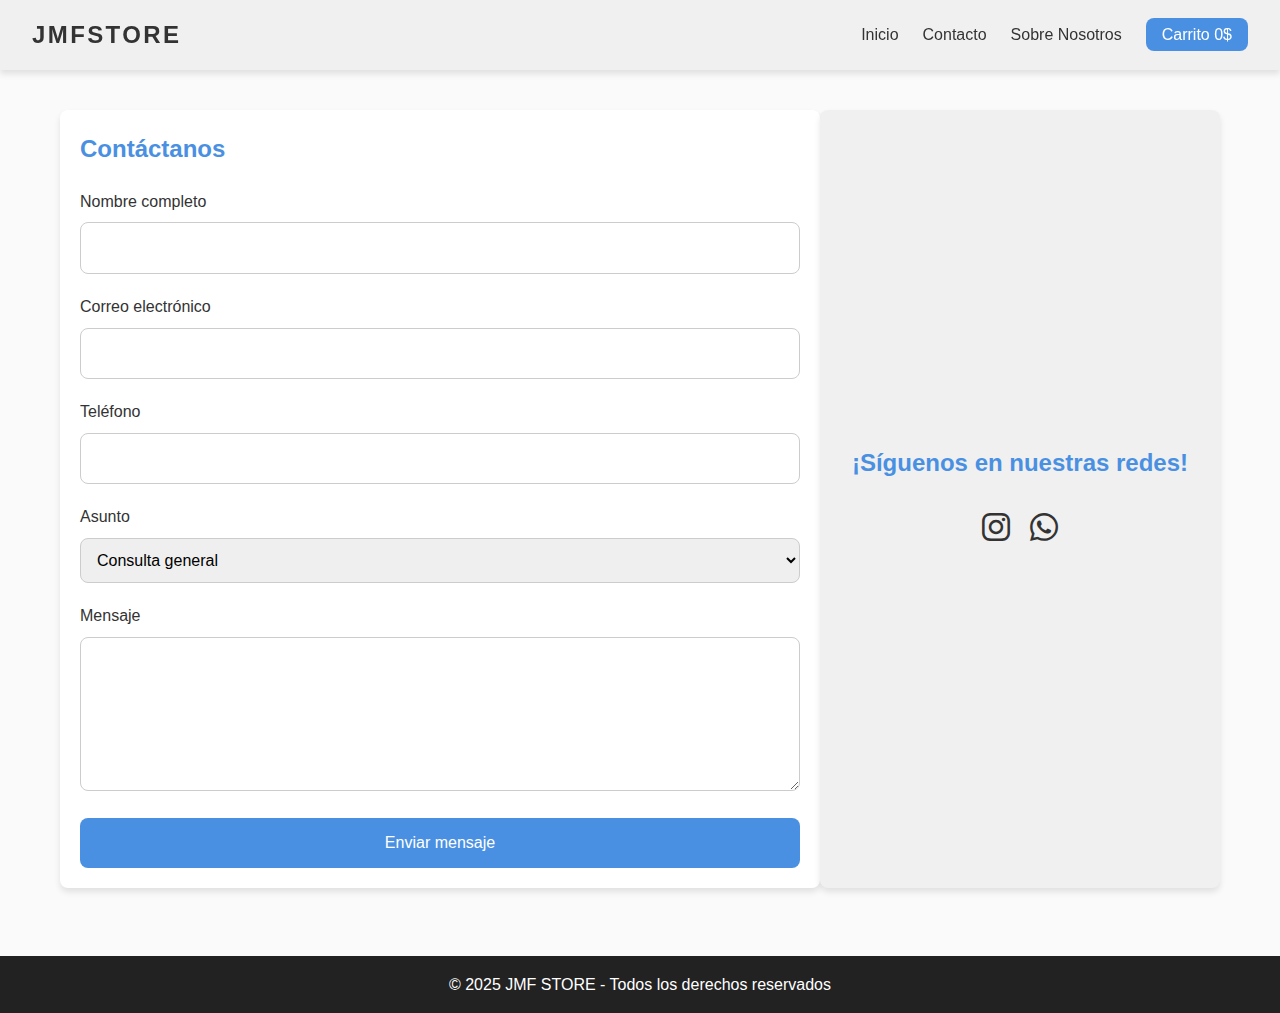
<file: contacto.html>
<!DOCTYPE html>
<html lang="es">
<head>
    <meta charset="UTF-8">
    <meta name="viewport" content="width=device-width, initial-scale=1.0">
    <title>Contacto - JMF Store</title>
    <link rel="stylesheet" href="style.css">
    <link rel="stylesheet" href="contacto.css">  <link rel="stylesheet" href="https://cdnjs.cloudflare.com/ajax/libs/font-awesome/6.0.0/css/all.min.css" integrity="sha512-9usAa10IRO0HhonpyAIVpjrylPvoDwiPUiKdWk5t3PyolY1cOd4DSE0Ga+ri4AuTroPR5aQvXU9xC6qOPnzFeg==" crossorigin="anonymous" referrerpolicy="no-referrer" />
</head>
<body>
    <header>
        <div class="logo">
            <h1>JMFSTORE</h1>
        </div>
        <nav>
            <ul>
                <li><a href="index.html">Inicio</a></li>
                <li><a href="contacto.html" class="active">Contacto</a></li>
                <li><a href="about.html">Sobre Nosotros</a></li>
                <li><a href="#" class="cart-button">Carrito <span id="cart-amount">0$</span></a></li>
            </ul>
        </nav>
    </header>

    <main class="contact-main">
        <section class="contact-form">
            <h2>Contáctanos</h2>
            <form id="contact-form">
                <div class="form-group">
                    <label for="name">Nombre completo</label>
                    <input type="text" id="name" name="name" required>
                </div>
                <div class="form-group">
                    <label for="email">Correo electrónico</label>
                    <input type="email" id="email" name="email" required>
                </div>
                <div class="form-group">
                    <label for="phone">Teléfono</label>
                    <input type="tel" id="phone" name="phone">
                </div>
                <div class="form-group">
                    <label for="subject">Asunto</label>
                    <select id="subject" name="subject">
                        <option value="consulta">Consulta general</option>
                        <option value="pedido">Pedido de funda personalizada</option>
                        <option value="soporte">Soporte técnico</option>
                        <option value="otro">Otro</option>
                    </select>
                </div>
                <div class="form-group">
                    <label for="message">Mensaje</label>
                    <textarea id="message" name="message" rows="5" required></textarea>
                </div>
                <button type="submit" class="submit-button">Enviar mensaje</button>
            </form>
        </section>

        <section class="contact-social">
            <h2>¡Síguenos en nuestras redes!</h2>
            <div class="social-icons">
                <a href="#" target="_blank"><i class="fab fa-instagram"></i></a>
                <a href="#" target="_blank"><i class="fab fa-whatsapp"></i></a>
            </div>
        </section>
    </main>

    <footer>
        <p>&copy; 2025 JMF STORE - Todos los derechos reservados</p>
    </footer>

    <script src="script.js"></script>  </body>
</html>
</file>
<file: style.css>
/* Variables para colores */
:root {
    --primary: #4a90e2;       /* Un azul más moderno */
    --primary-dark: #3575c1;
    --secondary: #f0f0f0;     /* Un gris muy claro, casi blanco */
    --background: #fafafa;    /* Un blanco roto suave */
    --text: #333;             /* Gris oscuro para texto */
    --accent: #4caf50;        /* Verde para acentos positivos */
    --dark: #222;             /* Casi negro para el footer */
    --white: #fff;
    --error: #d32f2f;        /* Rojo para errores */
    --shadow: 0 4px 6px rgba(0, 0, 0, 0.1); /* Sombra sutil */
    --border-radius: 8px;     /* Bordes redondeados */
}

/* Estilos generales */
* {
    margin: 0;
    padding: 0;
    box-sizing: border-box;
    font-family: 'Segoe UI', Tahoma, Geneva, Verdana, sans-serif; /* Fuente más moderna */
    line-height: 1.6;
}

body {
    background-color: var(--background);
    color: var(--text);
    transition: background-color 0.3s ease, color 0.3s ease;
}

/* Estilos para el encabezado */
header {
    display: flex;
    justify-content: space-between;
    align-items: center;
    padding: 1rem 2rem;
    background-color: var(--secondary);
    box-shadow: var(--shadow);
    position: sticky;
    top: 0;
    z-index: 100;
    transition: background-color 0.3s ease;
}

.logo h1 {
    font-size: 1.5rem;
    font-weight: bold;
    color: var(--text);
    letter-spacing: 0.1em;
    text-transform: uppercase;
    transition: color 0.3s ease;
}

nav ul {
    display: flex;
    list-style: none;
}

nav ul li {
    margin-left: 1.5rem;
}

nav ul li a {
    text-decoration: none;
    color: var(--text);
    font-weight: 500;
    transition: color 0.3s ease;
    position: relative;
}

nav ul li a:hover {
    color: var(--primary);
}

nav ul li a::after {
    content: '';
    position: absolute;
    width: 0;
    height: 2px;
    bottom: -5px;
    left: 0;
    background-color: var(--primary);
    transition: width 0.3s ease;
}

nav ul li a:hover::after {
    width: 100%;
}

.cart-button {
    background-color: var(--primary);
    color: var(--white) !important;
    padding: 0.5rem 1rem;
    border-radius: var(--border-radius);
    transition: background-color 0.3s ease, transform 0.2s ease;
}

.cart-button:hover {
    background-color: var(--primary-dark);
    transform: scale(1.05);
}

/* Estilos para el carrusel */
.carousel-container {
    position: relative;
    width: 100%;
    height: 450px;
    overflow: hidden;
    margin-bottom: 2rem;
}

.carousel {
    width: 100%;
    height: 100%;
    position: relative;
}

.carousel-slide {
    position: absolute;
    top: 0;
    left: 0;
    width: 100%;
    height: 100%;
    opacity: 0;
    transition: opacity 0.8s ease-in-out;
}

.carousel-slide.active {
    opacity: 1;
}

.carousel-slide img {
    width: 100%;
    height: 100%;
    object-fit: cover;
}

.carousel-button {
    position: absolute;
    top: 50%;
    transform: translateY(-50%);
    background-color: rgba(255, 255, 255, 0.8);
    border: none;
    width: 2.5rem;
    height: 2.5rem;
    border-radius: 50%;
    font-size: 1.2rem;
    cursor: pointer;
    z-index: 10;
    opacity: 0.7;
    transition: opacity 0.3s ease, background-color 0.3s ease;
}

.carousel-button:hover {
    opacity: 1;
    background-color: rgba(255, 255, 255, 0.95);
}

.prev {
    left: 1rem;
}

.next {
    right: 1rem;
}

/* Estilos para la sección de productos */
.products {
    padding: 3rem 2rem;
    background-color: var(--secondary);
    transition: background-color 0.3s ease;
}

.products h2 {
    text-align: center;
    margin-bottom: 2rem;
    font-size: 2rem;
    color: var(--text);
    text-transform: uppercase;
    letter-spacing: 0.05em;
    position: relative;
    padding-bottom: 0.5em;
}

.products h2::after {
    content: '';
    position: absolute;
    bottom: 0;
    left: 50%;
    transform: translateX(-50%);
    width: 3rem;
    height: 2px;
    background-color: var(--primary);
}

.product-grid {
    display: grid;
    grid-template-columns: repeat(auto-fit, minmax(280px, 1fr));
    gap: 2rem;
    justify-items: center;
}

.product-card {
    background-color: var(--white);
    border-radius: var(--border-radius);
    overflow: hidden;
    box-shadow: var(--shadow);
    transition: transform 0.3s ease, box-shadow 0.3s ease;
    width: 100%;
    max-width: 350px;
    text-align: center;
    display: flex;
    flex-direction: column;
    justify-content: space-between;
}

.product-card:hover {
    transform: translateY(-0.5rem);
    box-shadow: 0 6px 12px rgba(0, 0, 0, 0.15);
}

.product-card img {
    width: 100%;
    height: 200px;
    object-fit: cover;
}

.product-card h3 {
    margin: 1rem 0 0.5rem;
    font-size: 1.25rem;
    color: var(--text);
}

.price {
    font-size: 1.5rem;
    font-weight: bold;
    color: var(--primary);
    margin-bottom: 1rem;
}

.add-to-cart {
    background-color: var(--primary);
    color: var(--white);
    border: none;
    padding: 0.75rem 1.5rem;
    border-radius: var(--border-radius);
    margin: 1rem;
    cursor: pointer;
    font-weight: 500;
    transition: background-color 0.3s ease, transform 0.2s ease;
}

.add-to-cart:hover {
    background-color: var(--primary-dark);
    transform: scale(1.02);
}

/* Estilos para el modal de contacto */
.modal {
    display: none;
    position: fixed;
    top: 0;
    left: 0;
    width: 100%;
    height: 100%;
    background-color: rgba(0, 0, 0, 0.5);
    z-index: 200;
    justify-content: center;
    align-items: center;
    opacity: 0;
    transition: opacity 0.3s ease;
}

.modal.show {
    display: flex;
    opacity: 1;
}

.modal-content {
    position: relative;
    background-color: var(--white);
    padding: 2rem;
    border-radius: var(--border-radius);
    box-shadow: 0 8px 20px rgba(0, 0, 0, 0.2);
    width: 90%;
    max-width: 600px;
    max-height: 90vh;
    overflow-y: auto;
    transform: translateY(-30px);
    transition: transform 0.3s ease;
}

.modal.show .modal-content {
    transform: translateY(0);
}

.close-modal {
    position: absolute;
    top: 0.5rem;
    right: 0.5rem;
    font-size: 1.5rem;
    color: var(--text);
    cursor: pointer;
    transition: color 0.3s ease;
}

.close-modal:hover {
    color: var(--primary);
}

.modal h2 {
    text-align: center;
    margin-bottom: 1.5rem;
    color: var(--text);
    font-size: 1.75rem;
}

.form-group {
    margin-bottom: 1.25rem;
}

.form-group label {
    display: block;
    margin-bottom: 0.5rem;
    font-weight: 500;
    color: var(--text);
}

.form-group input,
.form-group select,
.form-group textarea {
    width: 100%;
    padding: 0.75rem;
    border: 1px solid #ccc;
    border-radius: var(--border-radius);
    font-size: 1rem;
    transition: border-color 0.3s ease;
}

.form-group input:focus,
.form-group select:focus,
.form-group textarea:focus {
    border-color: var(--primary);
    outline: none;
    box-shadow: 0 0 0 2px rgba(74, 144, 226, 0.2);
}

.submit-button {
    background-color: var(--primary);
    color: var(--white);
    border: none;
    padding: 0.75rem 1.5rem;
    border-radius: var(--border-radius);
    font-size: 1rem;
    font-weight: 500;
    cursor: pointer;
    transition: background-color 0.3s ease, transform 0.2s ease;
    display: block;
    width: 100%;
    margin-top: 1rem;
}

.submit-button:hover {
    background-color: var(--primary-dark);
    transform: scale(1.01);
}

/* Estilo para mensajes de error en el formulario */
.form-error {
    color: var(--error);
    font-size: 0.875rem;
    margin-top: 0.25rem;
}

/* Estilo para el mensaje de éxito */
.success-message {
    background-color: var(--accent);
    color: var(--white);
    padding: 1rem;
    border-radius: var(--border-radius);
    margin-top: 1rem;
    text-align: center;
}

/* Estilos para el pie de página */
footer {
    background-color: var(--dark);
    color: var(--white);
    text-align: center;
    padding: 1rem;
    margin-top: 3rem;
}

/* Estilos para el carrito */
#cart-items {
    margin-top: 1rem;
}

.cart-item {
    display: flex;
    justify-content: space-between;
    align-items: center;
    padding: 0.5rem 0;
    border-bottom: 1px solid #eee;
}

.cart-item p {
    margin: 0.5rem 0;
}

.cart-quantity {
    width: 3rem;
    padding: 0.25rem;
    border: 1px solid #ccc;
    border-radius: 4px;
    text-align: center;
}

.remove-from-cart {
    background-color: #ff6b6b;
    color: white;
    border: none;
    padding: 0.25rem 0.5rem;
    border-radius: 4px;
    cursor: pointer;
}

.remove-from-cart:hover {
    background-color: #ff4757;
}

.cart-item-price {
    font-weight: bold;
}


/* Responsive */
@media (max-width: 768px) {
    header {
        flex-direction: column;
        padding: 1rem;
    }

    nav ul {
        margin-top: 1rem;
    }

    nav ul li {
        margin-left: 1rem;
    }

    .carousel-container {
        height: 350px;
    }

    .products {
        padding: 2rem 1rem;
    }

    .modal-content {
        padding: 1.5rem;
    }
}

@media (max-width: 480px) {
    nav ul {
        flex-direction: column;
        align-items: center;
    }

    nav ul li {
        margin: 0.5rem 0;
    }

    .carousel-container {
        height: 250px;
    }

    .product-grid {
        grid-template-columns: 1fr;
    }

    .modal-content {
        padding: 1rem;
    }
}
/* Estilos para el carrito desplegable */
#cart-dropdown {
    position: absolute;
    top: 60px; /* Ajusta este valor según la altura de tu header */
    right: 20px;
    background-color: var(--white);
    border: 1px solid #ccc;
    border-radius: 5px;
    box-shadow: 0 4px 8px rgba(0, 0, 0, 0.1);
    padding: 10px;
    width: 300px; /* Ancho del desplegable */
    display: none; /* Ocultar inicialmente */
}

#cart-items {
    max-height: 200px; /* Altura máxima del área de items */
    overflow-y: auto;  /* Añadir scroll si es necesario */
    margin-bottom: 10px;
}

.cart-item {
    display: flex;
    justify-content: space-between;
    align-items: center;
    padding: 5px 0;
    border-bottom: 1px solid #eee;
}

.cart-item p {
    margin: 5px 0;
}

.cart-quantity {
    width: 40px;
    padding: 2px;
    border: 1px solid #ddd;
    border-radius: 4px;
    text-align: center;
}

.remove-from-cart {
    background-color: #ff6b6b;
    color: white;
    border: none;
    padding: 2px 5px;
    border-radius: 4px;
    cursor: pointer;
}

.remove-from-cart:hover {
    background-color: #ff4757;
}

#cart-total {
    font-weight: bold;
    text-align: right;
    margin-bottom: 10px;
}

#checkout-button {
    background-color: var(--primary);
    color: white;
    border: none;
    padding: 8px 12px;
    border-radius: 5px;
    cursor: pointer;
    width: 100%;
}

#checkout-button:hover {
    background-color: var(--primary-dark);
}

.show-cart {
    display: block !important; /* Clase para mostrar el carrito */
}
</file>
<file: contacto.css>
/* Estilos para la página de contacto */

.contact-main {
    display: flex;
    justify-content: space-between;
    padding: 20px;
    max-width: 1200px;
    margin: 20px auto;
}

.contact-form {
    flex: 2;
    padding: 20px;
    background-color: var(--white);
    border-radius: var(--border-radius);
    box-shadow: var(--shadow);
}

.contact-form h2 {
    margin-bottom: 20px;
    color: var(--primary);
}

.contact-social {
    flex: 1;
    display: flex;
    flex-direction: column;
    align-items: center;
    justify-content: center;
    padding: 20px;
    background-color: var(--secondary);
    border-radius: var(--border-radius);
    box-shadow: var(--shadow);
}

.contact-social h2 {
    margin-bottom: 20px;
    color: var(--primary);
    text-align: center;
}

.social-icons {
    display: flex;
    justify-content: center;
    gap: 20px;
}

.social-icons a {
    color: var(--text);
    font-size: 2em;
    transition: color 0.3s ease;
}

.social-icons a:hover {
    color: var(--primary);
}
#message {
    resize: vertical; /* Permite redimensionar solo verticalmente */
    /* Otros estilos que ya tengas para el textarea */
}

/* Ajustes para pantallas más pequeñas */
@media (max-width: 768px) {
    .contact-main {
        flex-direction: column;
    }

    .contact-form, .contact-social {
        width: 100%;
        margin-bottom: 20px;
    }
}
</file>
